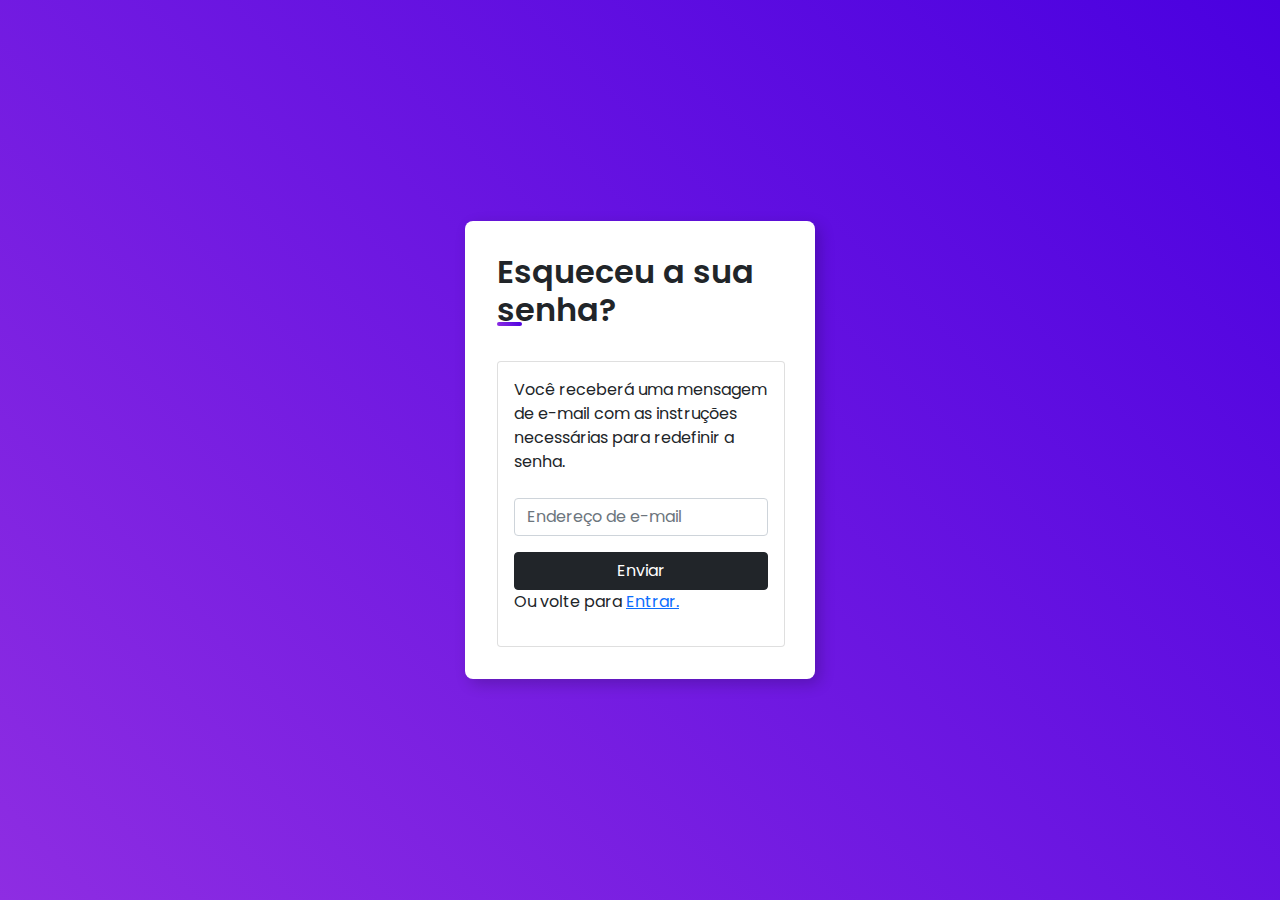
<file: esqueci_senha.html>
<!DOCTYPE html>
<html lang="pt-br">
<head>
    <meta charset="UTF-8">
    <meta http-equiv="X-UA-Compatible" content="IE=edge">
    <meta name="viewport" content="width=device-width, initial-scale=1.0">
    <link rel="stylesheet" href="bootstrap/css/bootstrap.min.css">
    <link rel="stylesheet" href="css/style_esqueci_senha.css">
    <title>Esqueci minha senha</title>
</head>
<body>
    <main class="container">
        <h2>Esqueceu a sua senha?</h2>
      <div class="card" style="width: 18rem;">
        <!-- <img src="..." class="card-img-top" alt="..."> -->
        <div class="card-body">
            <form>
                Você receberá uma mensagem de e-mail com as instruções necessárias para redefinir a senha.
                <div class="mb-3">
                  <label for="exampleInputEmail1" class="form-label"></label>
                  <input type="email" class="form-control" id="exampleInputEmail1" aria-describedby="emailHelp" placeholder="Endereço de e-mail">
                  </div>
                
                <button type="submit" class="btn btn-dark">Enviar</button>
              </form>
              <nav style="--bs-breadcrumb-divider: url(&#34;data:image/svg+xml,%3Csvg xmlns='http://www.w3.org/2000/svg' width='8' height='8'%3E%3Cpath d='M2.5 0L1 1.5 3.5 4 1 6.5 2.5 8l4-4-4-4z' fill='currentColor'/%3E%3C/svg%3E&#34;);" aria-label="breadcrumb">
                <ol class="breadcrumb">
                    Ou volte para&nbsp;<li class="breadcrumb-item" type="button"><a href="/index.html">Entrar.</a></li>
                </ol> 
    </main>        
</body>
</html>
</file>
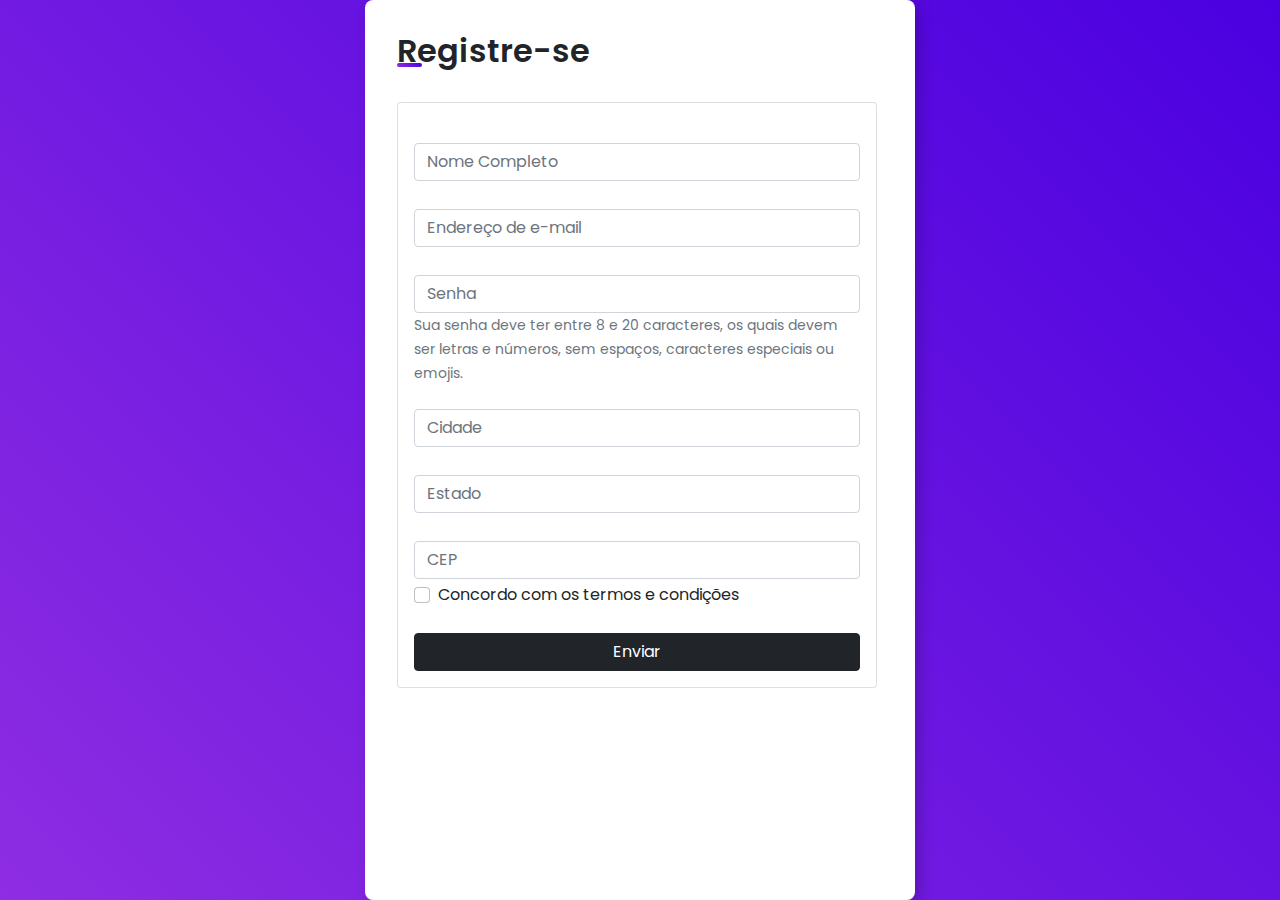
<file: registro.html>
<!DOCTYPE html>
<html lang="pt-br">
<head>
    <meta charset="UTF-8">
    <meta http-equiv="X-UA-Compatible" content="IE=edge">
    <meta name="viewport" content="width=device-width, initial-scale=1.0">
    <link rel="stylesheet" href="bootstrap/css/bootstrap.min.css">
    <link rel="stylesheet" href="css/style_registro.css">
    <title>Registro</title>
</head>
<body>
    <main class="container">
        <h2>Registre-se</h2>
      <div class="card" style="width: 30rem;">
        <!-- <img src="..." class="card-img-top" alt="..."> -->
        <div class="card-body">
    <form>
        <div class="form-row">
          <div class="mb-1">
            <label for="validationDefault01"></label>
            <input type="text" class="form-control" id="validationDefault01" placeholder="Nome Completo" value="" required>
          </div>
          
          <div class="mb-1">
            <label for="exampleInputEmail1" class="form-label"></label>
            <input type="email" class="form-control" id="exampleInputEmail1" aria-describedby="emailHelp" placeholder="Endereço de e-mail">
            </div>
          <label for="inputPassword5"></label>
            <input type="password" id="inputPassword5" class="form-control" aria-describedby="passwordHelpBlock" placeholder="Senha">
            <small id="passwordHelpBlock" class="form-text text-muted">
            Sua senha deve ter entre 8 e 20 caracteres, os quais devem ser letras e números, sem espaços, caracteres especiais ou emojis.
            </small>
            <br>
            
        </div>
        <div class="form-row">
          <div class="mb-1">
            <label for="validationDefault03"></label>
            <input type="text" class="form-control" id="validationDefault03" placeholder="Cidade" required>
          </div>
          <div class="mb-1">
            <label for="validationDefault04"></label>
            <input type="text" class="form-control" id="validationDefault04" placeholder="Estado" required>
          </div>
          <div class="mb-1">
            <label for="validationDefault05"></label>
            <input type="text" class="form-control" id="validationDefault05" placeholder="CEP" required>
          </div>
        </div>
        <div class="form-group">
          <div class="form-check">
            <input class="form-check-input" type="checkbox" value="" id="invalidCheck2" required>
            <label class="form-check-label" for="invalidCheck2">
              Concordo com os termos e condições
            </label>
          </div>
        </div>
        <br>
        <button class="btn btn-dark" type="submit">Enviar</button>
      </form>
    </main>   
</body>
</html>
</file>
<file: css/style_esqueci_senha.css>
@import url('https://fonts.googleapis.com/css2?family=Poppins:wght@100;200;300;400;500;600;700&display=swap');

* {
    margin: 0;
    border: 0;
    padding: 0;
    box-sizing: border-box;
    font-family: "Poppins", sans-serif;
}

body {
        background: linear-gradient(45deg, #8e2de2, #4a00e0);
        background-repeat: no-repeat;
        min-height: 100vh;
        min-width: 100vw;
        display: flex;
        align-items: center;
        justify-content: center;
}

main.container {
    background: white;
    max-width: 350px;
    min-height: 50vh;
    padding: 2rem;
    box-shadow: 5px 5px 15px rgba(0, 0, 0, 0.2);
    border-radius: 8px;
}

main h2 {
    font-weight: 600;
    margin-bottom: 2rem;
    position: relative;
}

main h2::before {
    content: '';
    position: absolute;
    height: 4px;
    width: 25px;
    bottom: 3px;
    left: 0;
    border-radius: 8px;
    background: linear-gradient(45deg, #8e2de2, #4a00e0);
}

form {
    display: flex;
    flex-direction: column;
}
</file>
<file: css/style_registro.css>
@import url('https://fonts.googleapis.com/css2?family=Poppins:wght@100;200;300;400;500;600;700&display=swap');

* {
    margin: 0;
    border: 0;
    padding: 0;
    box-sizing: border-box;
    font-family: "Poppins", sans-serif;
}

body {
        background: linear-gradient(45deg, #8e2de2, #4a00e0);
        background-repeat: no-repeat;
        min-height: 100vh;
        min-width: 100vw;
        display: flex;
        align-items: center;
        justify-content: center;
}

main.container {
    background: white;
    max-width: 550px;
    min-height: 100vh;
    padding: 2rem;
    box-shadow: 5px 5px 15px rgba(0, 0, 0, 0.2);
    border-radius: 8px;
}

main h2 {
    font-weight: 600;
    margin-bottom: 2rem;
    position: relative;
}

main h2::before {
    content: '';
    position: absolute;
    height: 4px;
    width: 25px;
    bottom: 3px;
    left: 0;
    border-radius: 8px;
    background: linear-gradient(45deg, #8e2de2, #4a00e0);
}

form {
    display: flex;
    flex-direction: column;
}
</file>
